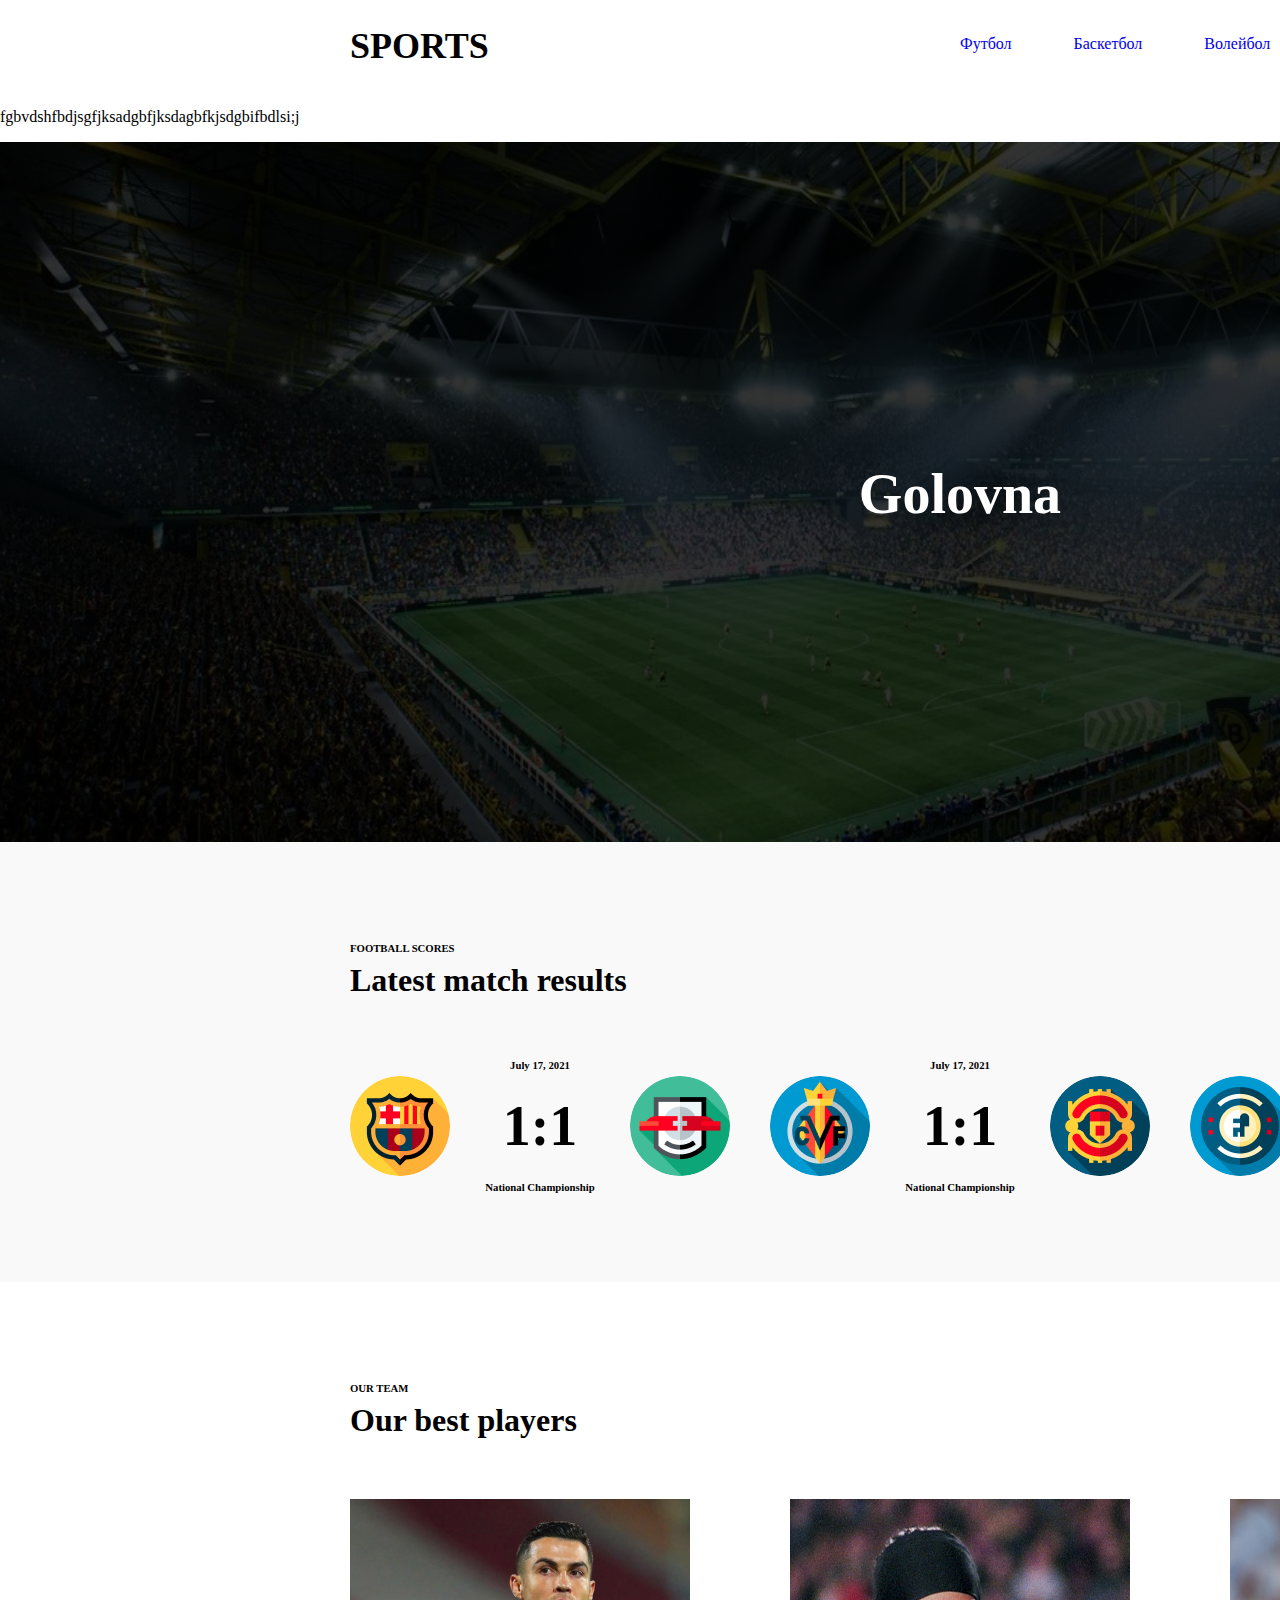
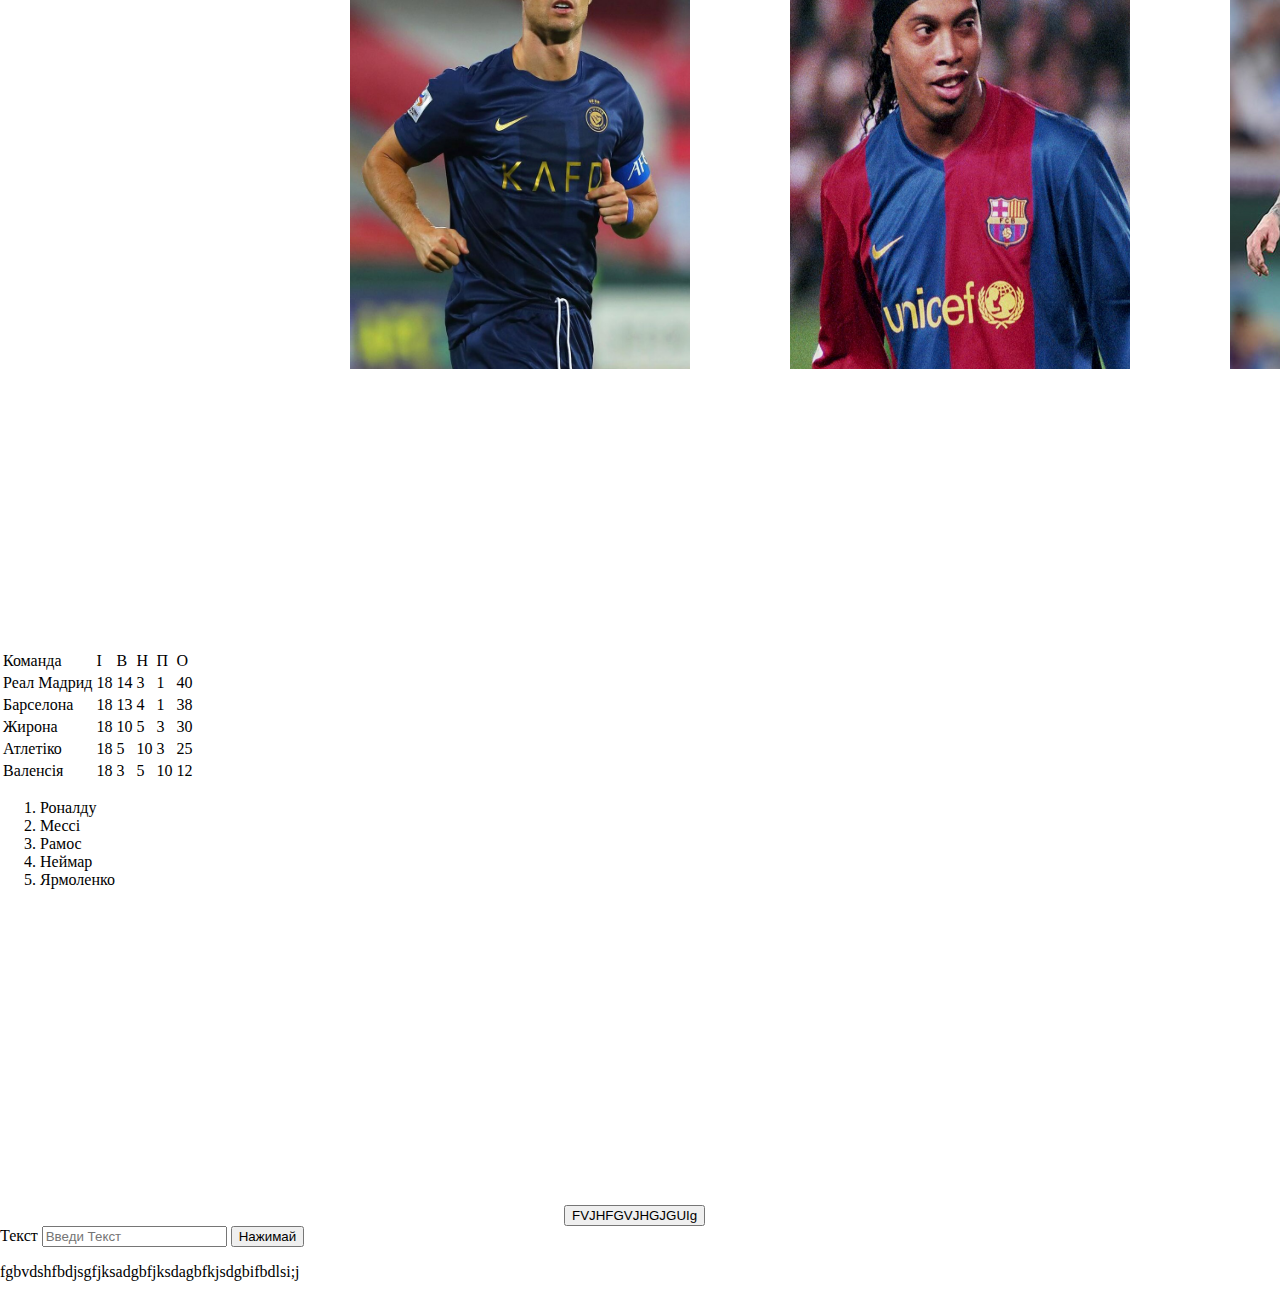
<file: index.html>
<!DOCTYPE html>
<html lang="en">
<head>
    <meta charset="UTF-8">
    <meta name="viewport" content="width=device-width, initial-scale=1.0">
   <link rel="stylesheet" href="style.css/style.css">
    <title>Document</title>
</head>
<body>
    <header class="header">
        <div class="conteiner">
            <div class="logo">SPORTS</div>
            <nav class="nav">
                <a class="nav-link" href="Football.html">Футбол</a>
                <a class="nav-link" href="Basketball.html">Баскетбол</a>
                <a class="nav-link" href="Volleyball.html">Волейбол</a>
                <a class="nav-link" href="">Бокс</a>
                <a class="nav-link" href="">Хокей</a>
                <a class="nav-link" href="">Футзал</a>
                <a class="nav-link" href="">Новини</a>
                <a class="nav-link" href="">Контакти</a>
            </nav>
        </div>
    </header>
    <p>fgbvdshfbdjsgfjksadgbfjksdagbfkjsdgbifbdlsi;j</p>
    <section class="section1">
        <h1 class="title">Golovna</h1>
    </section>
    <section class="section2">
        <div class="conteiner1">
            <div>
                <h6 class="title2">FOOTBALL SCORES</h6>
                <h2 class="title3">Latest match results</h2>
                <div class="conteiner2">
                    <img class="img" src="img/Футбол/barcelona.png" alt="Барселона">
                    <div class="rah">
                        <h6 class="title4">July 17, 2021</h6>
                        <h2  class="title5">1:1</h2>
                        <h6  class="title4">National Championship</h6>
                    </div>
                    <img class="img1" src="img/Футбол/leipzig.png" alt="Лейпцих">
                    <img class="img" src="img/Футбол/villarreal.png" alt="Вільяреал">
                    <div class="rah">
                        <h6 class="title4">July 17, 2021</h6>
                        <h2  class="title5">1:1</h2>
                        <h6  class="title4">National Championship</h6>
                    </div>
                    <img class="img1" src="img/Футбол/manchester-united.png" alt="Мю">
                    <img class="img" src="img/Футбол/chelsea.png" alt="Челсі">
                    <div class="rah">
                        <h6 class="title4">July 17, 2021</h6>
                        <h2  class="title5">1:1</h2>
                        <h6  class="title4">National Championship</h6>
                    </div>
                    <img class="img" src="img/Футбол/nantes.png" alt="Нантес">
    
                </div>
            </div>
        </div>
    </section>
    <section class="section3">
        <div class="conteiner3">
            <h6>OUR TEAM</h6>
            <h2 class="title3">Our best players</h2>
            <div class="conteiner4">
                <img class="gra" src="img/Футбол/ФОТО РОНАЛДУ.jpg" alt="">
                <img class="gra" src="img/Футбол/Рональдінйо.jpg" alt="">
                <img class="gra" src="img/Футбол/фото мессі.jpg" alt="">
            </div>
        </div>
    </section>






















    <table>
        <tr>
            <td>Команда</td>
            <td>І</td>
            <td>В</td>
            <td>Н</td>
            <td>П</td>
            <td>О</td>
        </tr>
        <tr>
            <td>Реал Мадрид</td>
            <td>18</td>
            <td>14</td>
            <td>3</td>
            <td>1</td>
            <td>40</td>
        </tr>
        <tr>
            <td>Барселона</td>
            <td>18</td>
            <td>13</td>
            <td>4</td>
            <td>1</td>
            <td>38</td>
        </tr>
        <tr>
            <td>Жирона</td>
            <td>18</td>
            <td>10</td>
            <td>5</td>
            <td>3</td>
            <td>30</td>
        </tr>
        <tr>
            <td>Атлетіко</td>
            <td>18</td>
            <td>5</td>
            <td>10</td>
            <td>3</td>
            <td>25</td>
        </tr>
        <tr>
            <td>Валенсія</td>
            <td>18</td>
            <td>3</td>
            <td>5</td>
            <td>10</td>
            <td>12</td>
        </tr>
    </table>
    <ol>
        <li>Роналду</li>
        <li>Мессі</li>
        <li>Рамос</li>
        <li>Неймар</li>
        <li>Ярмоленко</li>
    </ol>

    <iframe width="560" height="315" src="https://www.youtube.com/embed/HhwhI3dT198?si=p5afQny1j5zKheiy" title="YouTube video player" frameborder="0" allow="accelerometer; autoplay; clipboard-write; encrypted-media; gyroscope; picture-in-picture; web-share" allowfullscreen></iframe>
    <button>FVJHFGVJHGJGUIg</button>
    <form>
        <label>Текст <input type="text" placeholder="Введи Текст"></label>
        <input type="button" name="button" value="Нажимай">
    </form>

    <p>fgbvdshfbdjsgfjksadgbfjksdagbfkjsdgbifbdlsi;j</p>
</body>
</html>
</file>
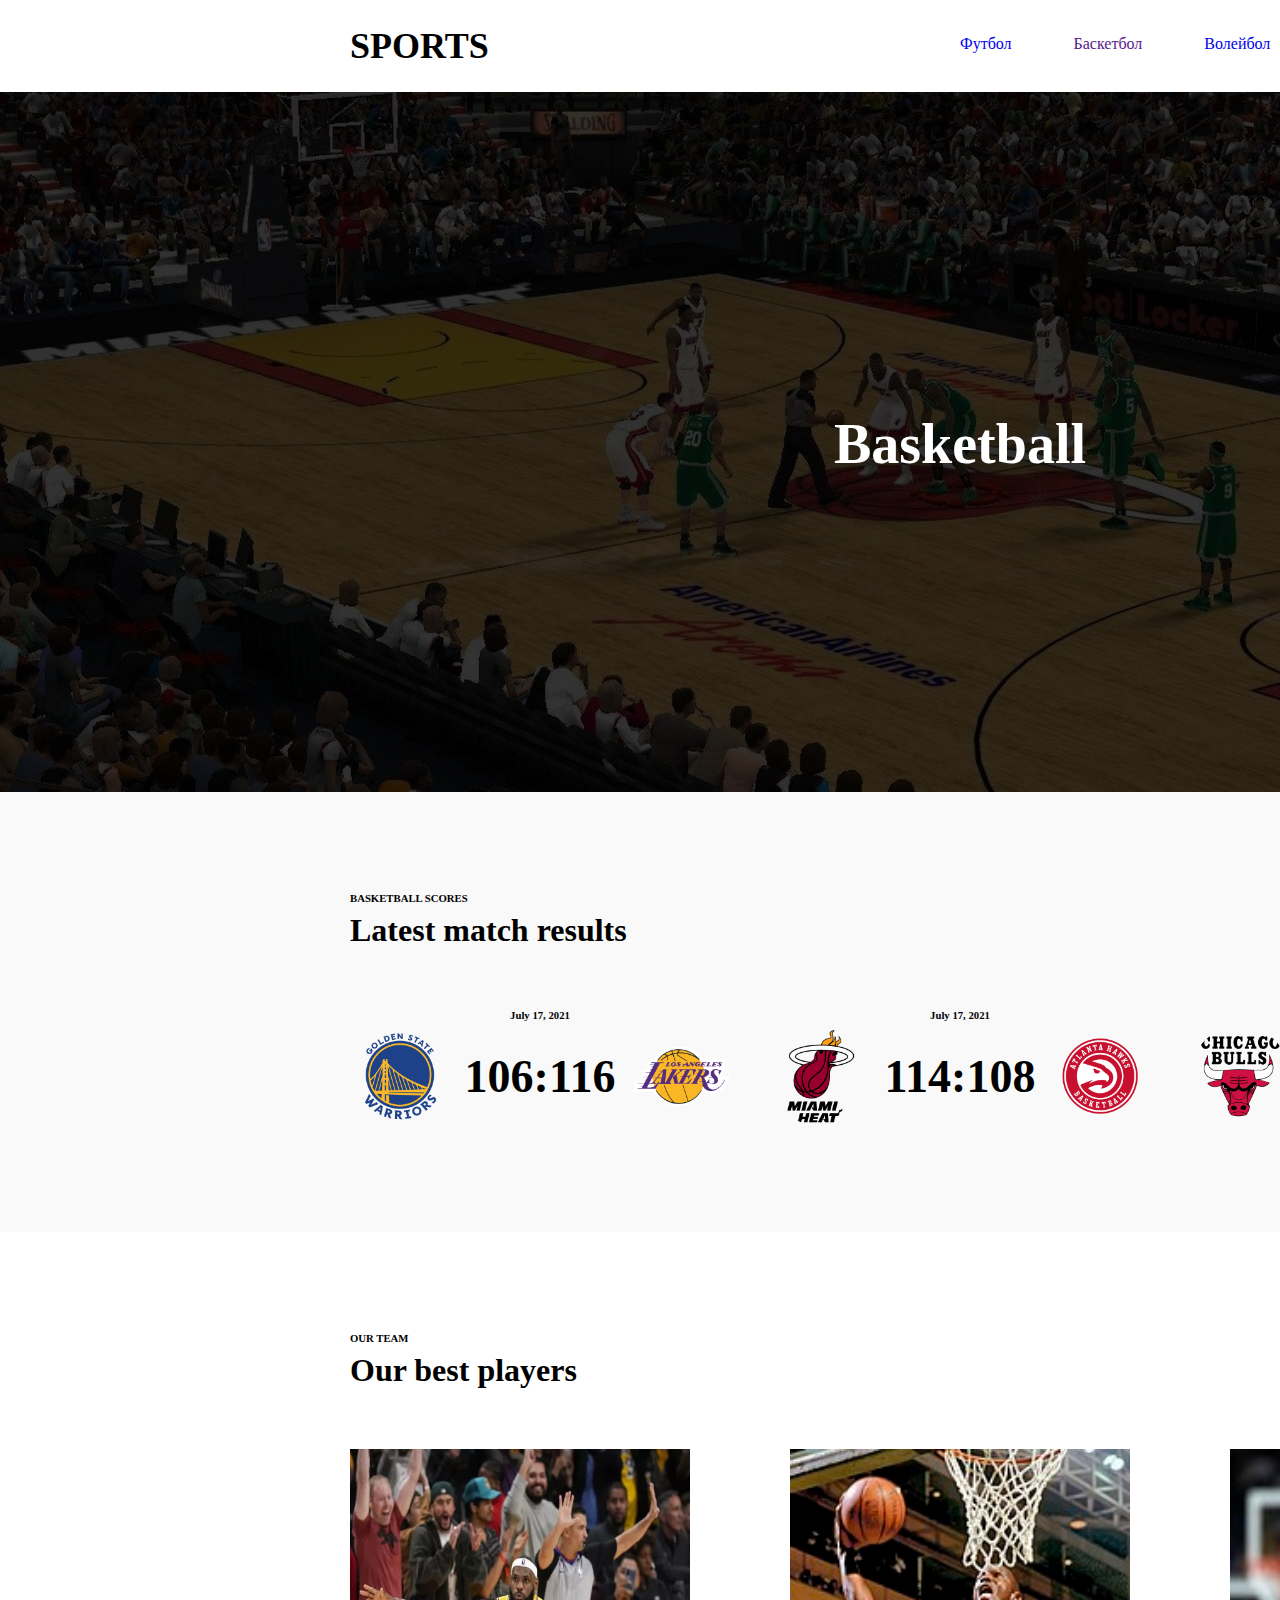
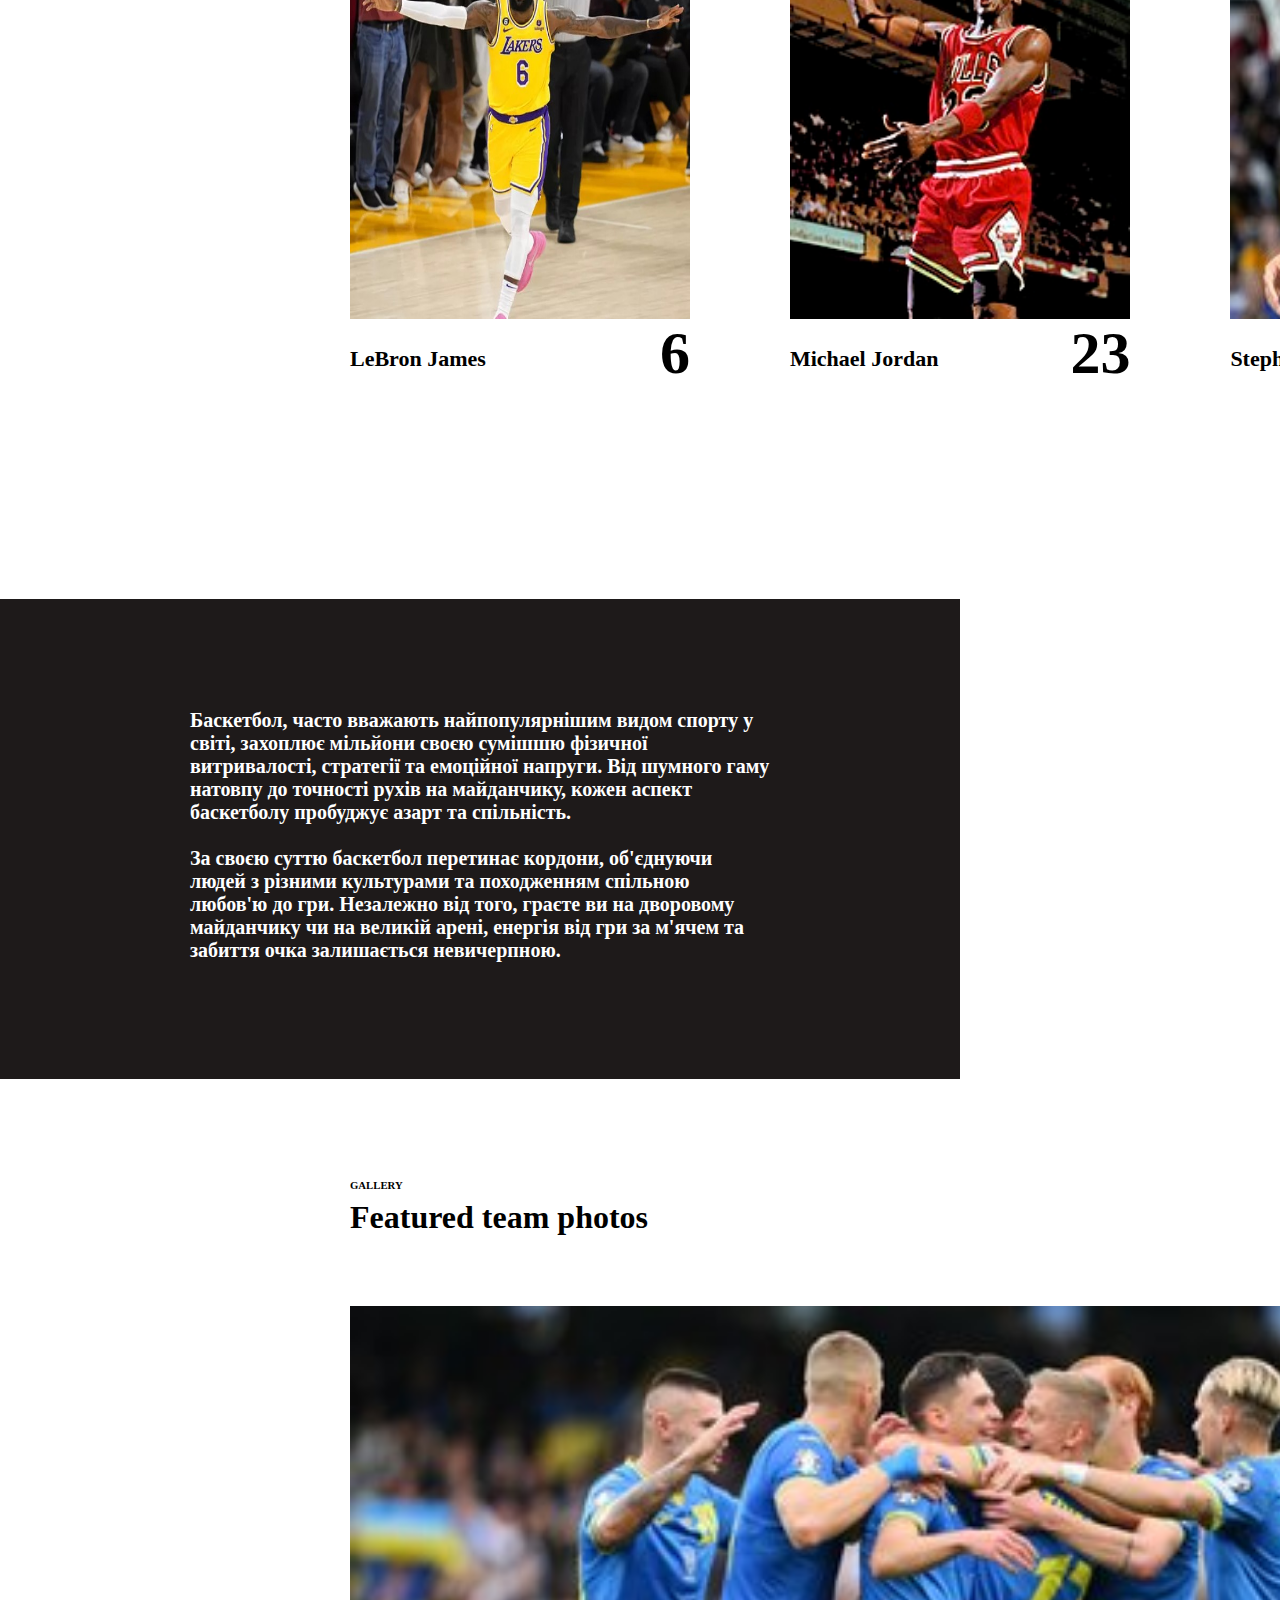
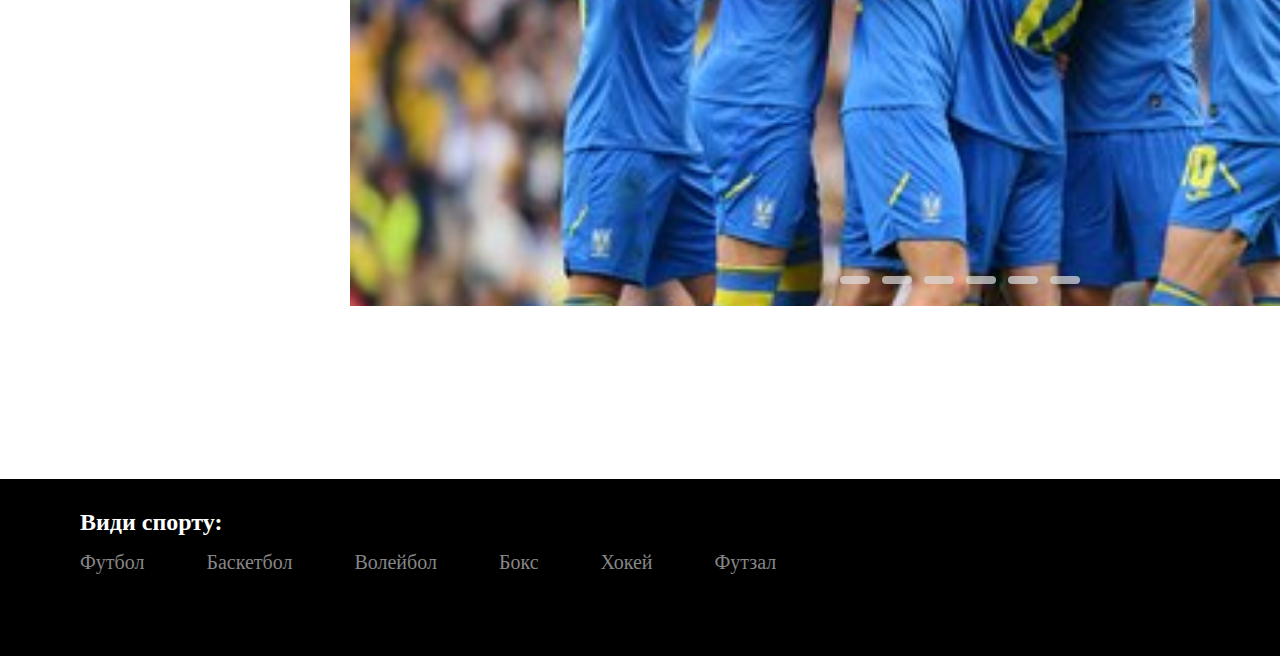
<file: Basketball.html>
<!DOCTYPE html>
<html lang="en">
<head>
    <meta charset="UTF-8">
    <meta name="viewport" content="width=device-width, initial-scale=1.0">
   <link rel="stylesheet" href="style.css/style.css">
    <title>Document</title>
</head>
<body>
    <header class="header">
        <div class="conteiner">
            <a class="nav-logo" href="index.html">SPORTS</a>
            <nav class="nav">
                <a class="nav-link" href="Football.html">Футбол</a>
                <a class="nav-link" href="">Баскетбол</a>
                <a class="nav-link" href="Volleyball.html">Волейбол</a>
                <a class="nav-link" href="">Бокс</a>
                <a class="nav-link" href="">Хокей</a>
                <a class="nav-link" href="">Футзал</a>
                <a class="nav-link" href="">Новини</a>
                <a class="nav-link" href="">Контакти</a>
            </nav>
        </div>
    </header>
    <section class="section-basketball">
        <h1 class="title">Basketball</h1>
    </section>
    <section class="section2">
        <div class="conteiner1">
            <div>
                <h6 class="title2">BASKETBALL SCORES</h6>
                <h2 class="title3">Latest match results</h2>
                <div class="conteiner2">
                    <img class="img" src="img/Баскетбол/1.png" alt="">
                    <div class="rah">
                        <h6 class="title4">July 17, 2021</h6>
                        <h2  class="title5-basketball">106:116</h2>
                    </div>
                    <img class="img1" src="img/Баскетбол/2.png" alt="">
                    <img class="img" src="img/Баскетбол/3.png" alt="">
                    <div class="rah">
                        <h6 class="title4">July 17, 2021</h6>
                        <h2  class="title5-basketball">114:108</h2>
                    </div>
                    <img class="img1" src="img/Баскетбол/4.png" alt="">
                    <img class="img" src="img/Баскетбол/5.png" alt="">
                    <div class="rah">
                        <h6 class="title4">July 17, 2021</h6>
                        <h2  class="title5-basketball">122:138</h2>
                    </div>
                    <img class="img" src="img/Баскетбол/6.png" alt="">
    
                </div>
            </div>
        </div>
    </section>
    <section class="section3">
        <div class="conteiner3">
            <h6>OUR TEAM</h6>
            <h2 class="title3">Our best players</h2>
            <div class="conteiner4">
                <img class="gra" src="img/Баскетбол/леброн.jpg" alt="">
                <img class="gra" src="img/Баскетбол/Джордан.jpg" alt="">
                <img class="gra" src="img/Баскетбол/Стефан.jpg" alt="">
            </div>
            <div class="conteiner5">
                <h3 class="title6-basketball">LeBron James</h3>
                <h2 class="number-basketball">6</h2>
                <h3 class="title7-basketball">Michael Jordan</h3>
                <h2 class="number">23</h2>
                <h3 class="title8-basketball">Stephen Curry</h3>
                <h2 class="number1">30</h2>
            </div>
        </div>
    </section>
    <section class="section4">
        <div class="conteiner6">
            <p class="text1">Баскетбол, часто вважають найпопулярнішим видом спорту у світі, захоплює мільйони своєю сумішшю фізичної витривалості, стратегії та емоційної напруги. Від шумного гаму натовпу до точності рухів на майданчику, кожен аспект баскетболу пробуджує азарт та спільність.
                <br><br>
                За своєю суттю баскетбол перетинає кордони, об'єднуючи людей з різними культурами та походженням спільною любов'ю до гри. Незалежно від того, граєте ви на дворовому майданчику чи на великій арені, енергія від гри за м'ячем та забиття очка залишається невичерпною.</p>
        </div>
        <iframe width="960" height="480" src="https://www.youtube.com/embed/5kbZsrQ18zA?si=FxdT0XddBwcwJPe3" title="YouTube video player" frameborder="0" allow="accelerometer; autoplay; clipboard-write; encrypted-media; gyroscope; picture-in-picture; web-share" allowfullscreen></iframe>
    </section>
    <section class="section5">
        <div class="conteiner7">
            <h6 class="title2">GALLERY</h6>
            <h2 class="title3">Featured team photos</h2>
            <div class="slider middle">
                <div class="slides">
                    <input type="radio" name="r" id="r1" checked>
                    <input type="radio" name="r" id="r2">
                    <input type="radio" name="r" id="r3">
                    <input type="radio" name="r" id="r4">
                    <input type="radio" name="r" id="r5">
                    <input type="radio" name="r" id="r6">
        
                    <div class="slide s1"><img src="img/Футбол/Футбол.jpg" alt=""></div>
                    <div class="slide"><img src="img/Футбол/Футбол 1.jpg" alt=""></div>
                    <div class="slide"><img src="img/Футбол/Футбол4.jpg" alt=""></div>
                    <div class="slide"><img src="img/Футбол/футбол3.jpg" alt=""></div>
                    <div class="slide"><img src="img/Волейбол/Вол.jpg" alt=""></div>
                    <div class="slide"><img src="img/Хокей/Головна хокей.jpg" alt=""></div>
                </div>
        
                <div class="navigation">
                    <label for="r1" class="bar"></label>
                    <label for="r2" class="bar"></label>
                    <label for="r3" class="bar"></label>
                    <label for="r4" class="bar"></label>
                    <label for="r5" class="bar"></label>
                    <label for="r6" class="bar"></label>
                </div>
            </div>
        </div>
    </section>
    <footer class="footer">
        <div class="conteiner9">
                <h3 class="title9">Види спорту:</h3>
                <nav class="nav-footer">
                    <a class="nav-link-footer" href="Football.html">Футбол</a>
                    <a class="nav-link-footer" href="Basketball.html">Баскетбол</a>
                    <a class="nav-link-footer" href="">Волейбол</a>
                    <a class="nav-link-footer" href="">Бокс</a>
                    <a class="nav-link-footer" href="">Хокей</a>
                    <a class="nav-link-footer" href="">Футзал</a>
                </nav>
        </div>
        <div class="conteiner10">
            <h3 class="title9">Про нас:</h3>
            <nav class="nav-footer">
                <a class="nav-link-footer" href="">Новини</a>
                <a class="nav-link-footer" href="">Контакти</a>
            </nav>
    </div>
    </footer>



</body>
</html>
</file>
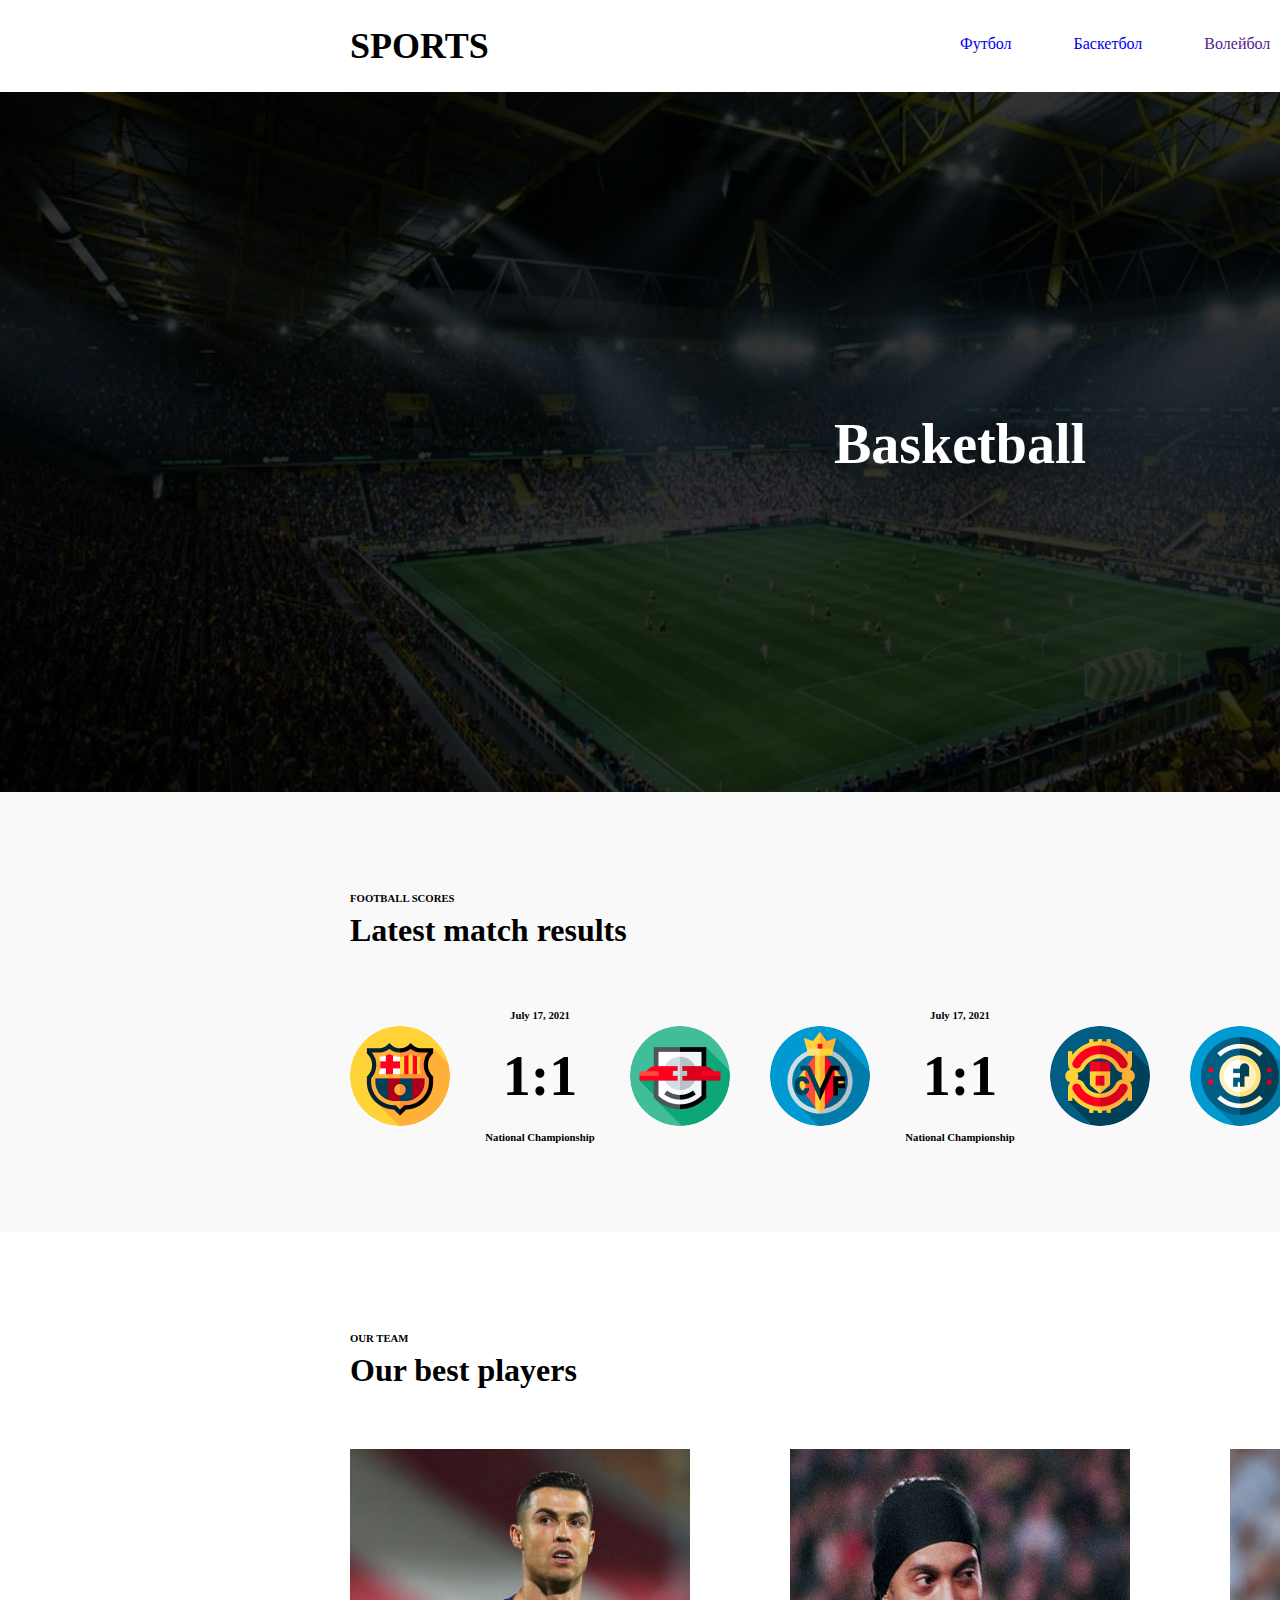
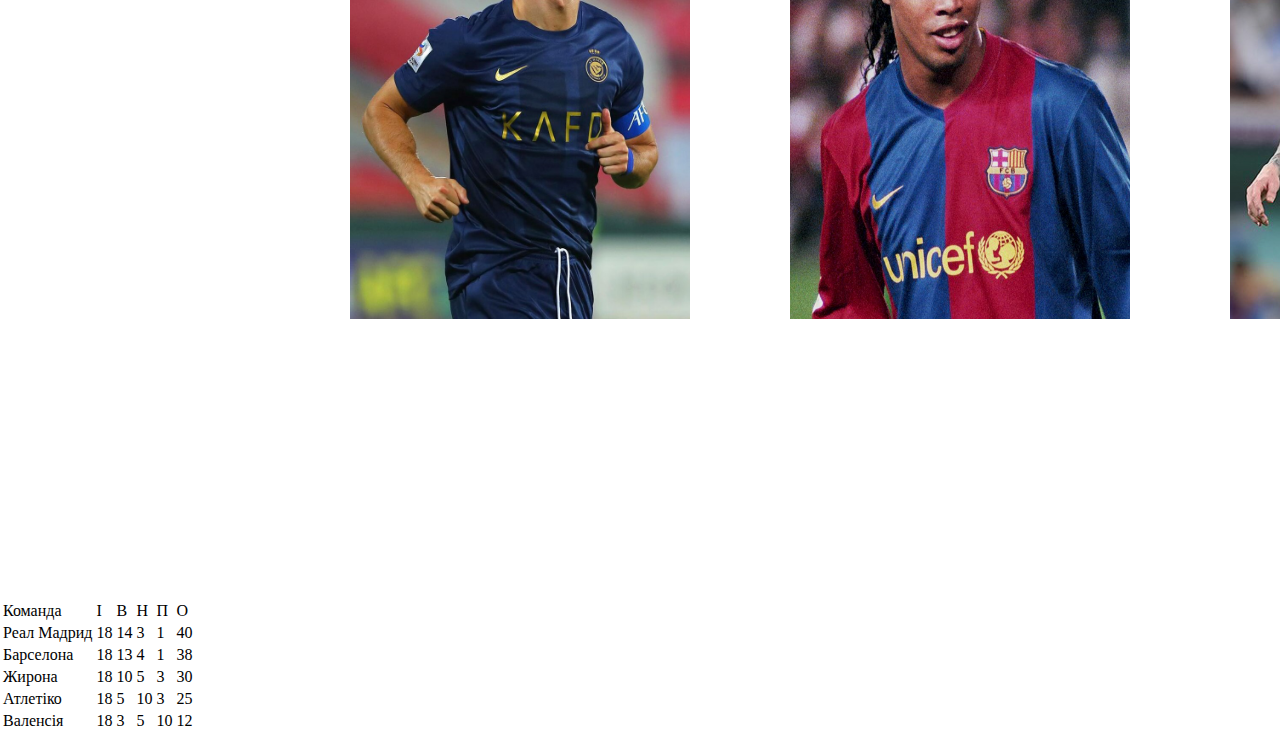
<file: Football.html>
<!DOCTYPE html>
<html lang="en">
<head>
    <meta charset="UTF-8">
    <meta name="viewport" content="width=device-width, initial-scale=1.0">
    <link rel="stylesheet" href="style.css/style.css">
    <title>Document</title>
</head>
<body>
    <header class="header">
        <div class="conteiner">
            <div class="logo">SPORTS</div>
            <nav class="nav">
                <a class="nav-link" href="Football.html">Футбол</a>
                <a class="nav-link" href="index.html">Баскетбол</a>
                <a class="nav-link" href="">Волейбол</a>
                <a class="nav-link" href="">Бокс</a>
                <a class="nav-link" href="">Хокей</a>
                <a class="nav-link" href="">Футзал</a>
                <a class="nav-link" href="">Новини</a>
                <a class="nav-link" href="">Контакти</a>
            </nav>
        </div>
    </header>
    <section class="section1">
        <h1 class="title">Basketball</h1>
    </section>
    <section class="section2">
        <div class="conteiner1">
            <div>
                <h6 class="title2">FOOTBALL SCORES</h6>
                <h2 class="title3">Latest match results</h2>
                <div class="conteiner2">
                    <img class="img" src="img/Футбол/barcelona.png" alt="Барселона">
                    <div class="rah">
                        <h6 class="title4">July 17, 2021</h6>
                        <h2  class="title5">1:1</h2>
                        <h6  class="title4">National Championship</h6>
                    </div>
                    <img class="img1" src="img/Футбол/leipzig.png" alt="Лейпцих">
                    <img class="img" src="img/Футбол/villarreal.png" alt="Вільяреал">
                    <div class="rah">
                        <h6 class="title4">July 17, 2021</h6>
                        <h2  class="title5">1:1</h2>
                        <h6  class="title4">National Championship</h6>
                    </div>
                    <img class="img1" src="img/Футбол/manchester-united.png" alt="Мю">
                    <img class="img" src="img/Футбол/chelsea.png" alt="Челсі">
                    <div class="rah">
                        <h6 class="title4">July 17, 2021</h6>
                        <h2  class="title5">1:1</h2>
                        <h6  class="title4">National Championship</h6>
                    </div>
                    <img class="img" src="img/Футбол/nantes.png" alt="Нантес">
    
                </div>
            </div>
        </div>
    </section>
    <section class="section3">
        <div class="conteiner3">
            <h6>OUR TEAM</h6>
            <h2 class="title3">Our best players</h2>
            <div class="conteiner4">
                <img class="gra" src="img/Футбол/ФОТО РОНАЛДУ.jpg" alt="">
                <img class="gra" src="img/Футбол/Рональдінйо.jpg" alt="">
                <img class="gra" src="img/Футбол/фото мессі.jpg" alt="">
            </div>
        </div>
    </section>

    <table>
        <tr>
            <td>Команда</td>
            <td>І</td>
            <td>В</td>
            <td>Н</td>
            <td>П</td>
            <td>О</td>
        </tr>
        <tr>
            <td>Реал Мадрид</td>
            <td>18</td>
            <td>14</td>
            <td>3</td>
            <td>1</td>
            <td>40</td>
        </tr>
        <tr>
            <td>Барселона</td>
            <td>18</td>
            <td>13</td>
            <td>4</td>
            <td>1</td>
            <td>38</td>
        </tr>
        <tr>
            <td>Жирона</td>
            <td>18</td>
            <td>10</td>
            <td>5</td>
            <td>3</td>
            <td>30</td>
        </tr>
        <tr>
            <td>Атлетіко</td>
            <td>18</td>
            <td>5</td>
            <td>10</td>
            <td>3</td>
            <td>25</td>
        </tr>
        <tr>
            <td>Валенсія</td>
            <td>18</td>
            <td>3</td>
            <td>5</td>
            <td>10</td>
            <td>12</td>
        </tr>
    </table>
</body>
</html>
</file>
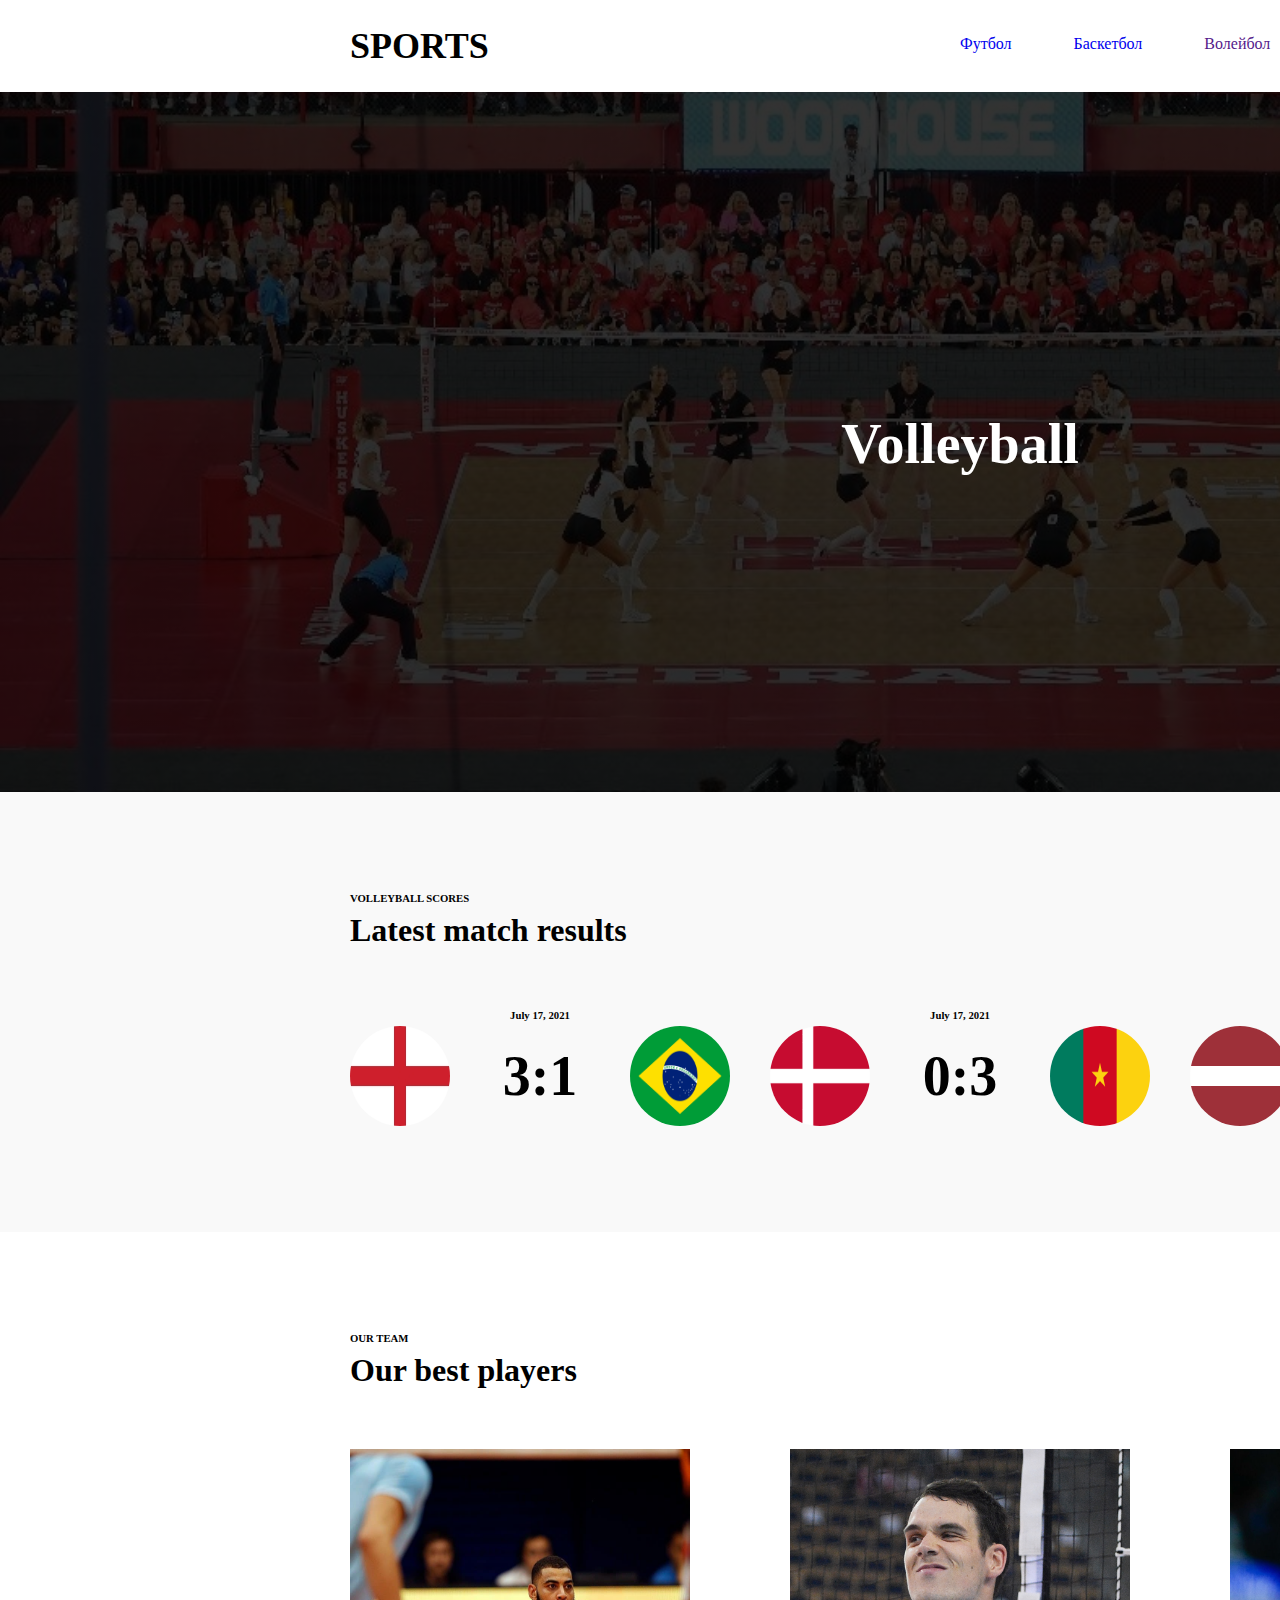
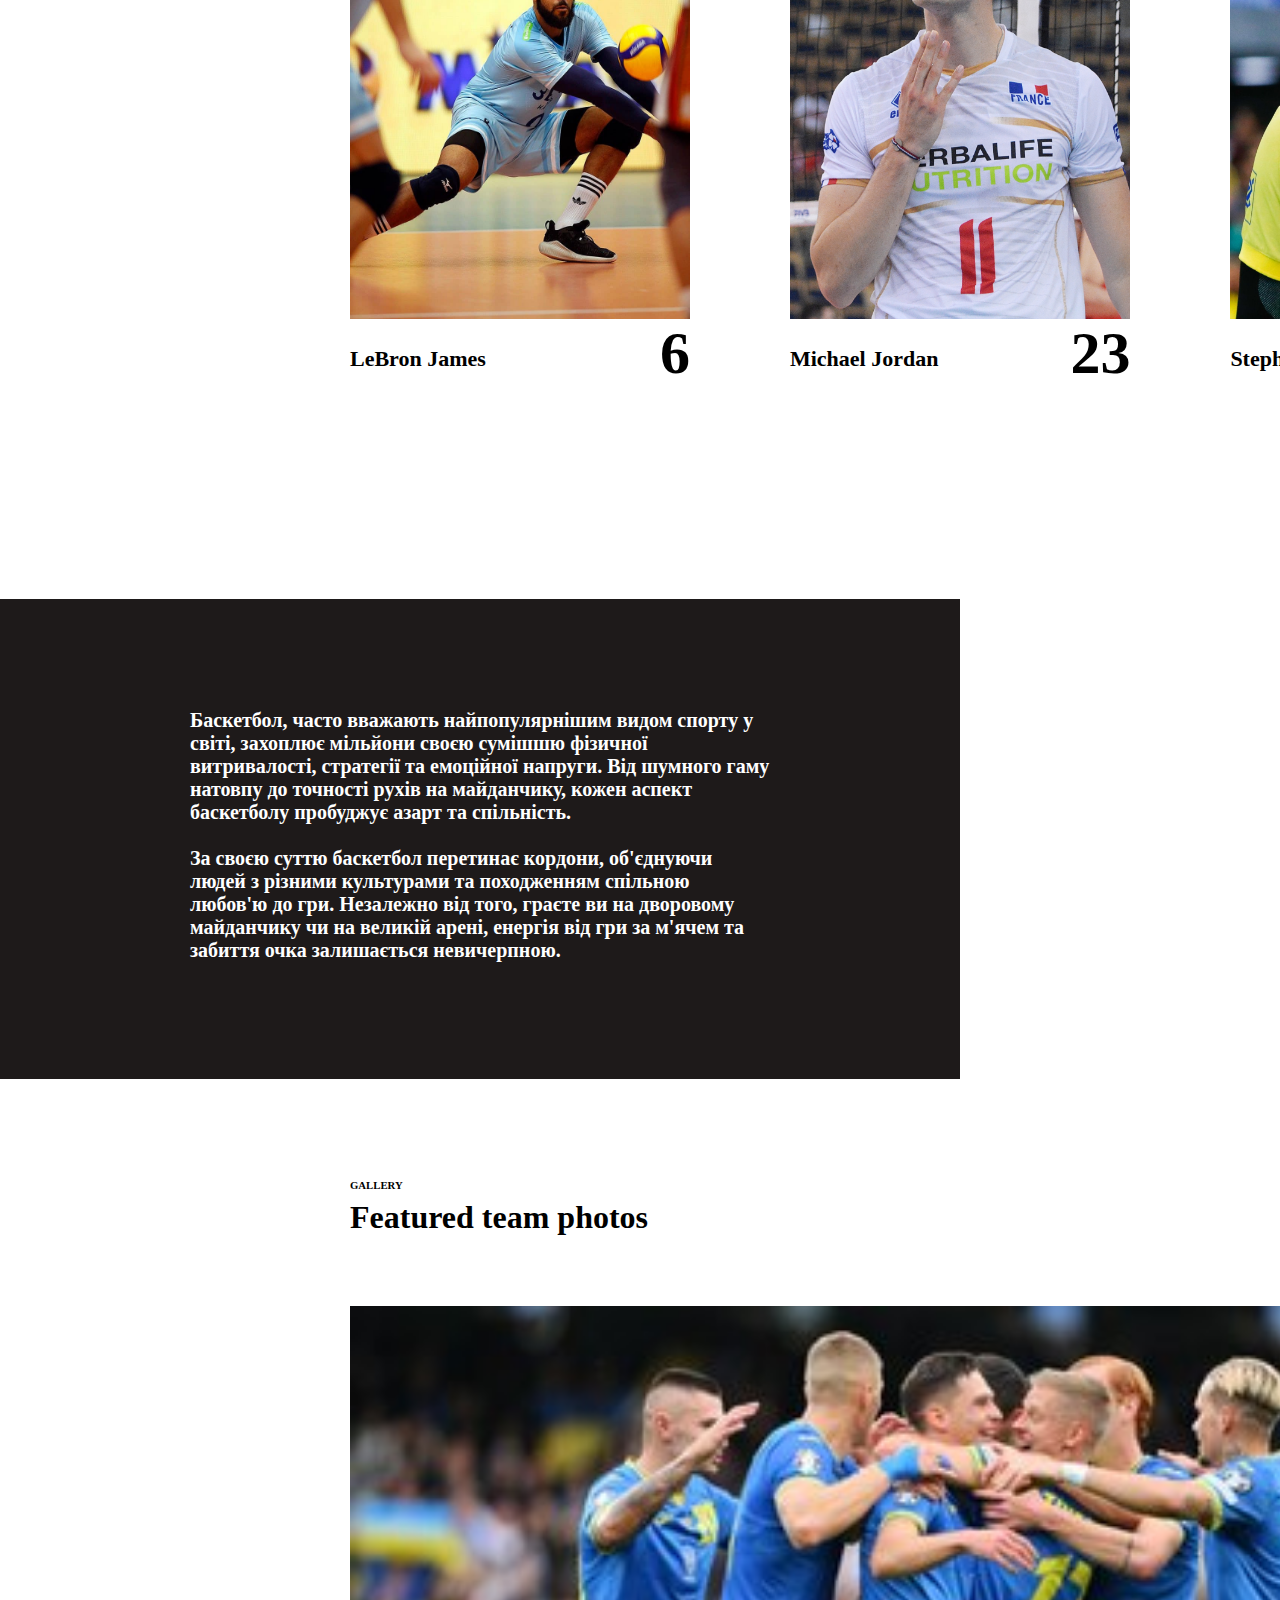
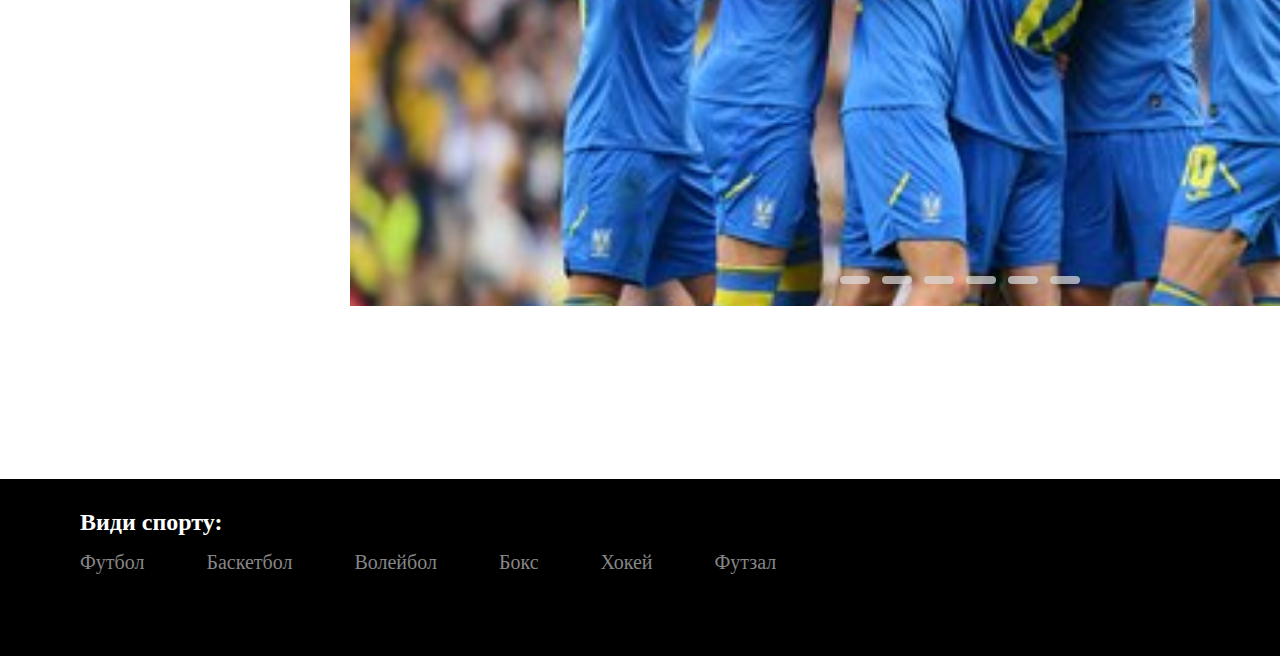
<file: Volleyball.html>
<!DOCTYPE html>
<html lang="en">
<head>
    <meta charset="UTF-8">
    <meta name="viewport" content="width=device-width, initial-scale=1.0">
   <link rel="stylesheet" href="style.css/style.css">
    <title>Document</title>
</head>
<body>
    <header class="header">
        <div class="conteiner">
            <a class="nav-logo" href="index.html">SPORTS</a>
            <nav class="nav">
                <a class="nav-link" href="Football.html">Футбол</a>
                <a class="nav-link" href="Basketball.html">Баскетбол</a>
                <a class="nav-link" href="">Волейбол</a>
                <a class="nav-link" href="">Бокс</a>
                <a class="nav-link" href="">Хокей</a>
                <a class="nav-link" href="">Футзал</a>
                <a class="nav-link" href="">Новини</a>
                <a class="nav-link" href="">Контакти</a>
            </nav>
        </div>
    </header>
    <section class="section-volleyball">
        <h1 class="title">Volleyball</h1>
    </section>
    <section class="section2">
        <div class="conteiner1">
            <div>
                <h6 class="title2">VOLLEYBALL SCORES</h6>
                <h2 class="title3">Latest match results</h2>
                <div class="conteiner2">
                    <img class="img" src="img/Волейбол/Англія.jpg" alt="">
                    <div class="rah">
                        <h6 class="title4">July 17, 2021</h6>
                        <h2  class="title5">3:1</h2>
                    </div>
                    <img class="img1" src="img/Волейбол/Бразилія.png" alt="">
                    <img class="img" src="img/Волейбол/Данія.webp" alt="">
                    <div class="rah">
                        <h6 class="title4">July 17, 2021</h6>
                        <h2  class="title5">0:3</h2>
                    </div>
                    <img class="img1" src="img/Волейбол/Камерун.png" alt="">
                    <img class="img" src="img/Волейбол/Литва.webp" alt="">
                    <div class="rah">
                        <h6 class="title4">July 17, 2021</h6>
                        <h2  class="title5">2:3</h2>
                    </div>
                    <img class="img" src="img/Волейбол/Сша.jpg" alt="">
    
                </div>
            </div>
        </div>
    </section>
    <section class="section3">
        <div class="conteiner3">
            <h6>OUR TEAM</h6>
            <h2 class="title3">Our best players</h2>
            <div class="conteiner4">
                <img class="gra" src="img/Волейбол/гравець волейбол1.jpg" alt="">
                <img class="gra" src="img/Волейбол/Гравець 2.jpg" alt="">
                <img class="gra" src="img/Волейбол/Гравець3.jpeg" alt="">
            </div>
            <div class="conteiner5">
                <h3 class="title6-basketball">LeBron James</h3>
                <h2 class="number-basketball">6</h2>
                <h3 class="title7-basketball">Michael Jordan</h3>
                <h2 class="number">23</h2>
                <h3 class="title8-basketball">Stephen Curry</h3>
                <h2 class="number1">30</h2>
            </div>
        </div>
    </section>
    <section class="section4">
        <div class="conteiner6">
            <p class="text1">Баскетбол, часто вважають найпопулярнішим видом спорту у світі, захоплює мільйони своєю сумішшю фізичної витривалості, стратегії та емоційної напруги. Від шумного гаму натовпу до точності рухів на майданчику, кожен аспект баскетболу пробуджує азарт та спільність.
                <br><br>
                За своєю суттю баскетбол перетинає кордони, об'єднуючи людей з різними культурами та походженням спільною любов'ю до гри. Незалежно від того, граєте ви на дворовому майданчику чи на великій арені, енергія від гри за м'ячем та забиття очка залишається невичерпною.</p>
        </div>
        <iframe width="960" height="480" src="https://www.youtube.com/embed/5kbZsrQ18zA?si=FxdT0XddBwcwJPe3" title="YouTube video player" frameborder="0" allow="accelerometer; autoplay; clipboard-write; encrypted-media; gyroscope; picture-in-picture; web-share" allowfullscreen></iframe>
    </section>
    <section class="section5">
        <div class="conteiner7">
            <h6 class="title2">GALLERY</h6>
            <h2 class="title3">Featured team photos</h2>
            <div class="slider middle">
                <div class="slides">
                    <input type="radio" name="r" id="r1" checked>
                    <input type="radio" name="r" id="r2">
                    <input type="radio" name="r" id="r3">
                    <input type="radio" name="r" id="r4">
                    <input type="radio" name="r" id="r5">
                    <input type="radio" name="r" id="r6">
        
                    <div class="slide s1"><img src="img/Футбол/Футбол.jpg" alt=""></div>
                    <div class="slide"><img src="img/Футбол/Футбол 1.jpg" alt=""></div>
                    <div class="slide"><img src="img/Футбол/Футбол4.jpg" alt=""></div>
                    <div class="slide"><img src="img/Футбол/футбол3.jpg" alt=""></div>
                    <div class="slide"><img src="img/Волейбол/Вол.jpg" alt=""></div>
                    <div class="slide"><img src="img/Хокей/Головна хокей.jpg" alt=""></div>
                </div>
        
                <div class="navigation">
                    <label for="r1" class="bar"></label>
                    <label for="r2" class="bar"></label>
                    <label for="r3" class="bar"></label>
                    <label for="r4" class="bar"></label>
                    <label for="r5" class="bar"></label>
                    <label for="r6" class="bar"></label>
                </div>
            </div>
        </div>
    </section>
    <footer class="footer">
        <div class="conteiner9">
                <h3 class="title9">Види спорту:</h3>
                <nav class="nav-footer">
                    <a class="nav-link-footer" href="Football.html">Футбол</a>
                    <a class="nav-link-footer" href="Basketball.html">Баскетбол</a>
                    <a class="nav-link-footer" href="">Волейбол</a>
                    <a class="nav-link-footer" href="">Бокс</a>
                    <a class="nav-link-footer" href="">Хокей</a>
                    <a class="nav-link-footer" href="">Футзал</a>
                </nav>
        </div>
        <div class="conteiner10">
            <h3 class="title9">Про нас:</h3>
            <nav class="nav-footer">
                <a class="nav-link-footer" href="">Новини</a>
                <a class="nav-link-footer" href="">Контакти</a>
            </nav>
    </div>
    </footer>



</body>
</html>
</file>
<file: style.css/style.css>
body {
    margin: 0;
}

h1, h2, h3, h4, h5, h6 {
    margin-top: 0;
    margin-bottom: 0;
}

.header {
    width: 1920px;
    height: 92px;
}

.conteiner {
    display: flex; 
    align-items: center;
    color: black;
    width: 1920px;
    height: 92px;
}

.nav-link {
    text-decoration: none;
    height: 22px;
    margin-right: 58px;
    font-weight: 400;
    font-size: 16px;
}

.nav-logo {
    height: auto;
    margin-left: 350px;
    font-size: 36px;
    font-weight: bold;
    width: 160px;
    margin-right: 450px;
    text-decoration: none;
    color: black;
}

.nav {
    height: 22px;
}

.nav-link:hover {
    color: chocolate;
}

.logo {
    height: auto;
    margin-left: 350px;
    font-size: 36px;
    font-weight: bold;
    width: 160px;
    margin-right: 450px;
}

.section1 {
    
    background-repeat: no-repeat;
    width: 1920px;
    height: 700px;
    background-image: linear-gradient(rgba(0,0,0,0.8), rgba(0,0,0,0.8)), url(../img/Футбол/Футбол\ головна.jpg);
    background-size: cover;
}

.section-basketball {
    
    background-repeat: no-repeat;
    width: 1920px;
    height: 700px;
    background-image: linear-gradient(rgba(0,0,0,0.8), rgba(0,0,0,0.8)), url(../img//Баскетбол/Баскет.jpg);
    background-size: cover;
}

.section-volleyball {
    
    background-repeat: no-repeat;
    width: 1920px;
    height: 700px;
    background-image: linear-gradient(rgba(0,0,0,0.8), rgba(0,0,0,0.8)), url(../img//Волейбол/Вол.jpg);
    background-size: cover;
}

.title {
    text-align: center;
    color: white;
    font-weight: 700;
    font-size: 56px;
    margin-top: 0;
    margin-bottom: 0;
    padding-top: 320px;
}

.conteiner1 {
    width: 1220px;
    margin-left: 350px;
    margin-right: 350px;
}

.section2 {
    width: 1920px;
    height: 440px;
    background-color: #F9F9F9;  
}

.title2 {
    padding-top: 100px;
}

.title3 {
    margin-top: 8px;
    font-size: 32px;
}

.conteiner2 {
    width: 1220px;
    height: 134px;
    margin-top: 60px;
    display: flex;
}

.img {
    margin-top: 17px;
    width: 100px;
    height: 100px;
    border-radius: 50%;
}

.img1 {
    margin-top: 17px;
    width: 100px;
    height: 100px;
    margin-right: 40px;
    border-radius: 50%;
}

.rah {
    width: 180px;
}

.title4 {
    text-align: center;
}

.title5 {
    height: 110px;
    font-size: 56px;
    display: flex;
    font-weight: bold;
    justify-content: center;
    align-items: center; 
}

.title5-basketball {
    height: 110px;
    font-size: 46px;
    display: flex;
    font-weight: bold;
    justify-content: center;
    align-items: center; 
}

.section3 {
    width: 1920px;
    height: 867px;
    padding-top: 100px;
}

.conteiner3 {
    width: 1220px;
    height: 667px;
    margin-right: 350px;
    margin-left: 350px;
}

.conteiner4 {
    display: flex;
}

.gra {
    width: 340px;
    height: 470px;
    margin-right: 100px;
    margin-top: 60px;
}

.conteiner5 {
    display: flex;
  
}

.title6 {
    margin-top: 27px;
    margin-right: 137px;
    font-size: 22px;
    font-weight: bold;
}

.title7 {
    margin-top: 27px;
    margin-right: 170px;
    font-size: 22px;
    font-weight: bold;
}

.title8 {
    margin-top: 27px;
    font-size: 22px;
    font-weight: bold;
    margin-right: 160px;
}

.number {
    font-size: 60px;
    font-weight: bold;
    margin-right: 100px;
}

.title6-basketball {
    margin-top: 27px;
    margin-right: 174px;
    font-size: 22px;
    font-weight: bold;
}

.title7-basketball {
    margin-top: 27px;
    margin-right: 132px;
    font-size: 22px;
    font-weight: bold;
}

.title8-basketball {
    margin-top: 27px;
    font-size: 22px;
    font-weight: bold;
    margin-right: 139px;
}

.number-basketball {
    font-size: 60px;
    font-weight: bold;
    margin-right: 100px ;
}



.number1 {
    font-size: 60px;
    font-weight: bold;
}

.section4 {
    height: 480px;
    display: flex;
}

.conteiner6 {
    height: 480px;
    width: 960px;
    background-color: #1E1A1A;
}

.text1 {
    width: 580px;
    height: 270px;
    font-size: 20px;
    font-weight: bold;
    color: white;
    text-align: left;
    margin-left: 190px;
    margin-right: 190px;
    margin-top: 110px;
}

.img2 {
    height: 500px;
    width: 500px;
    margin-right: 60px;
    margin-top: 60px;
}

.img3 {
    width: 600px;
    height: 490px;
}

.img4 {
    width: 690px;
    height: 600px;
    margin-right: 60px;
    margin-left: 250px;
    margin-bottom: 30px;
    margin-top: 60px;
}

.img5 {
    height: 500px;
    width: 500px;
    margin-bottom: 130px;
}

.conteiner7 {
    width: 1220px;
    margin-left: 350px;
    margin-right: 350px;
    
}

.section5 {
    width: 1920px;
    height: 1000px;
}

.footer {
    width: 1920px;
    height: 177px;
    background-color: black;
    display: flex;
}

.title9 {
    color: white;
    font-size: 24px;
    font-weight: bold;
    padding-top: 30px;
    font-weight: bold;
}

.conteiner9 {
    margin-left: 80px;
}

.nav-footer {
    height: 22px;
    margin-top: 15px;
}

.nav-link-footer {
    text-decoration: none;
    height: 22px;
    margin-right: 58px;
    font-weight: normal;
    font-size: 20px;
    color: #868686;
}

.nav-link-footer:hover {
    color: chocolate;
}

.conteiner10 {
    margin-left: 560px;
}





.slider {
    width: 1220px;
    height: 600px;
    overflow: hidden;
    border: 10px solid white;
}

.middle {
    transform: translate(-10px, 60px);
    justify-content: center;
}

.navigation {
    position: absolute;
    bottom: 16px;
    left: 50%;
    transform: translateX(-50%);
    display: flex;
}

.bar {
    height: 8px;
    width: 30px;
    margin: 6px;
    cursor: pointer;
    background-color: #ddd;
    opacity: 0.7;
    border-radius: 10px;
    transition: all .4s ease;
}

.bar:hover {
    opacity: 1;
    transform: scale(1.1);   
}

input[name="r"] {
    position: absolute;
    visibility: hidden;
}

.slides {
    width: 400%;
    height: 100%;
    display: flex;
}

.slide {
    width: 25%;
    transition: all .6s ease;
}

.slide img {
    width: 1220px;
    height: 700px;
}

#r1:checked ~ .s1 {
    margin-left: 0;
}

#r2:checked ~ .s1 {
    margin-left: -25%;
}

#r3:checked ~ .s1 {
    margin-left: -50%;
}

#r4:checked ~ .s1 {
    margin-left: -75%;
}

#r5:checked ~ .s1 {
    margin-left: -100%;
}

#r6:checked ~ .s1 {
    margin-left: -125%;
}
</file>
